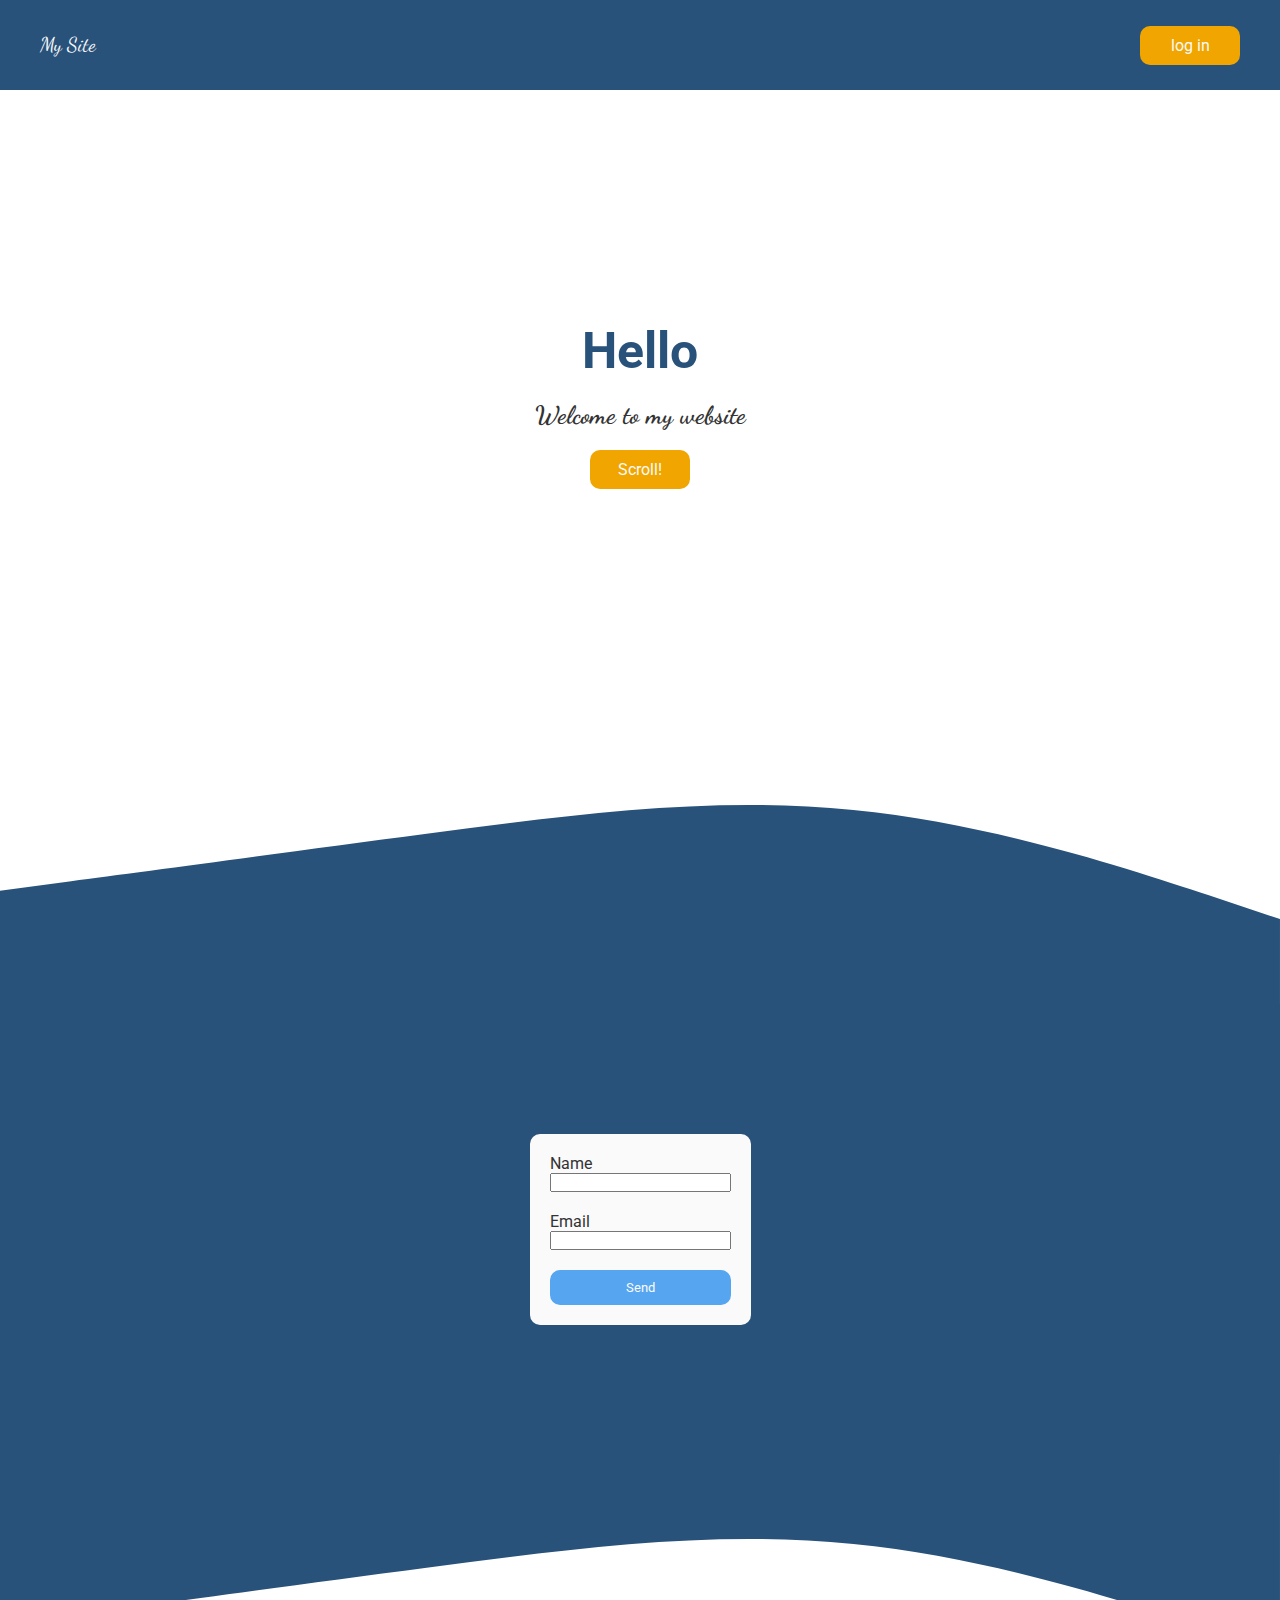
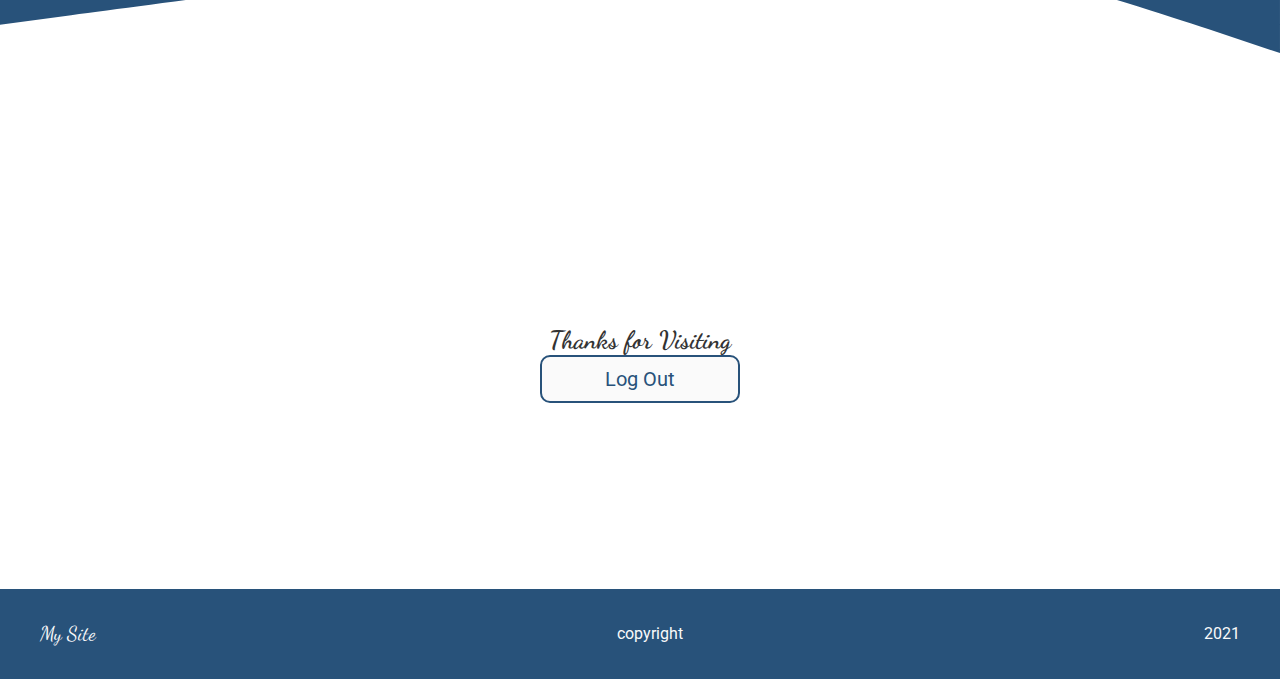
<file: 02-web-fundamentals/04-sass-bem/index.html>
<!DOCTYPE html>
<html lang="en">
<head>
    <meta charset="UTF-8">
    <meta http-equiv="X-UA-Compatible" content="IE=edge">
    <meta name="viewport" content="width=device-width, initial-scale=1.0">
    <title>Sass and BEM</title>
    <link rel="stylesheet" href="main.css">
</head>
<body>

    <nav class="navigation">
        <a href="#" class="logo">My Site</a>
        <a href="#" class="button">log in</a>
    </nav>

    <header class="header">
        <div class="intro">
            <h1 class="intro__heading">Hello</h1>
            <h2 class="intro__subheading">Welcome to my website</h2>
            <a href="#" class="intro__button button">Scroll!</a>
        </div>
    </header>

    <svg class="wave" xmlns="http://www.w3.org/2000/svg" viewBox="0 0 1440 320"><path fill="#28527a" fill-opacity="1" d="M0,192L80,181.3C160,171,320,149,480,128C640,107,800,85,960,101.3C1120,117,1280,171,1360,197.3L1440,224L1440,320L1360,320C1280,320,1120,320,960,320C800,320,640,320,480,320C320,320,160,320,80,320L0,320Z"></path></svg>

    <main class="main">
        <form action="" class="form">
            <label for="name" class="form__label">Name</label>
            <input type="text" name="name" class="form__input">
            <label for="email" class="form__label">Email</label>
            <input type="email" class="form__input">
            <button class="button button--form">Send</button>
        </form>
    </main>

    <svg class="wave" xmlns="http://www.w3.org/2000/svg" viewBox="0 0 1440 320"><path fill="#28527a" fill-opacity="1" d="M0,192L80,181.3C160,171,320,149,480,128C640,107,800,85,960,101.3C1120,117,1280,171,1360,197.3L1440,224L1440,0L1360,0C1280,0,1120,0,960,0C800,0,640,0,480,0C320,0,160,0,80,0L0,0Z"></path></svg>
    
    <section class="section">
        <div class="outro">
            <h1 class="outro__subheading">Thanks for Visiting</h1>
            <button class="outro__button button">Log Out</button>
        </div>
    </section>

    <footer class="navigation">
        <a href="#" class="logo">My Site</a>
        <div class="navigation__copyright">copyright</div>
        <div class="navigation__date">2021</div>
    </footer>
</body>
</html>
</file>
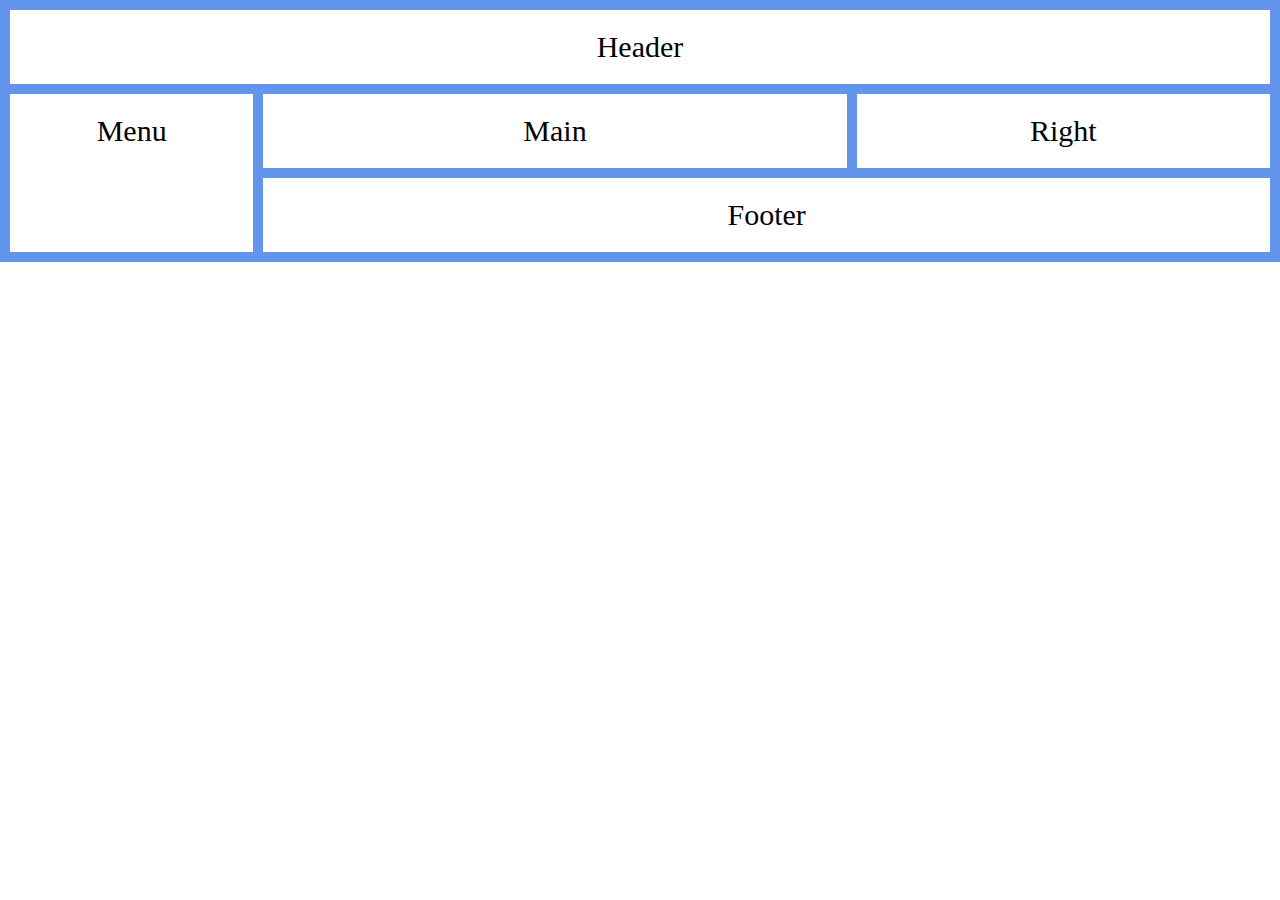
<file: 02-web-fundamentals/05-css-grid/index.html>
<!DOCTYPE html>
<html lang="en">
<head>
    <meta charset="UTF-8">
    <meta http-equiv="X-UA-Compatible" content="IE=edge">
    <meta name="viewport" content="width=device-width, initial-scale=1.0">
    <title>Sandbox</title>
    <link rel="stylesheet" href="styles.css">
</head>
<body>
    
<section>
    <header>Header</header>
    <nav>Menu</nav>
    <main>Main</main>
    <aside>Right</aside>
    <footer>Footer</footer>
</section>

</body>
</html>
</file>
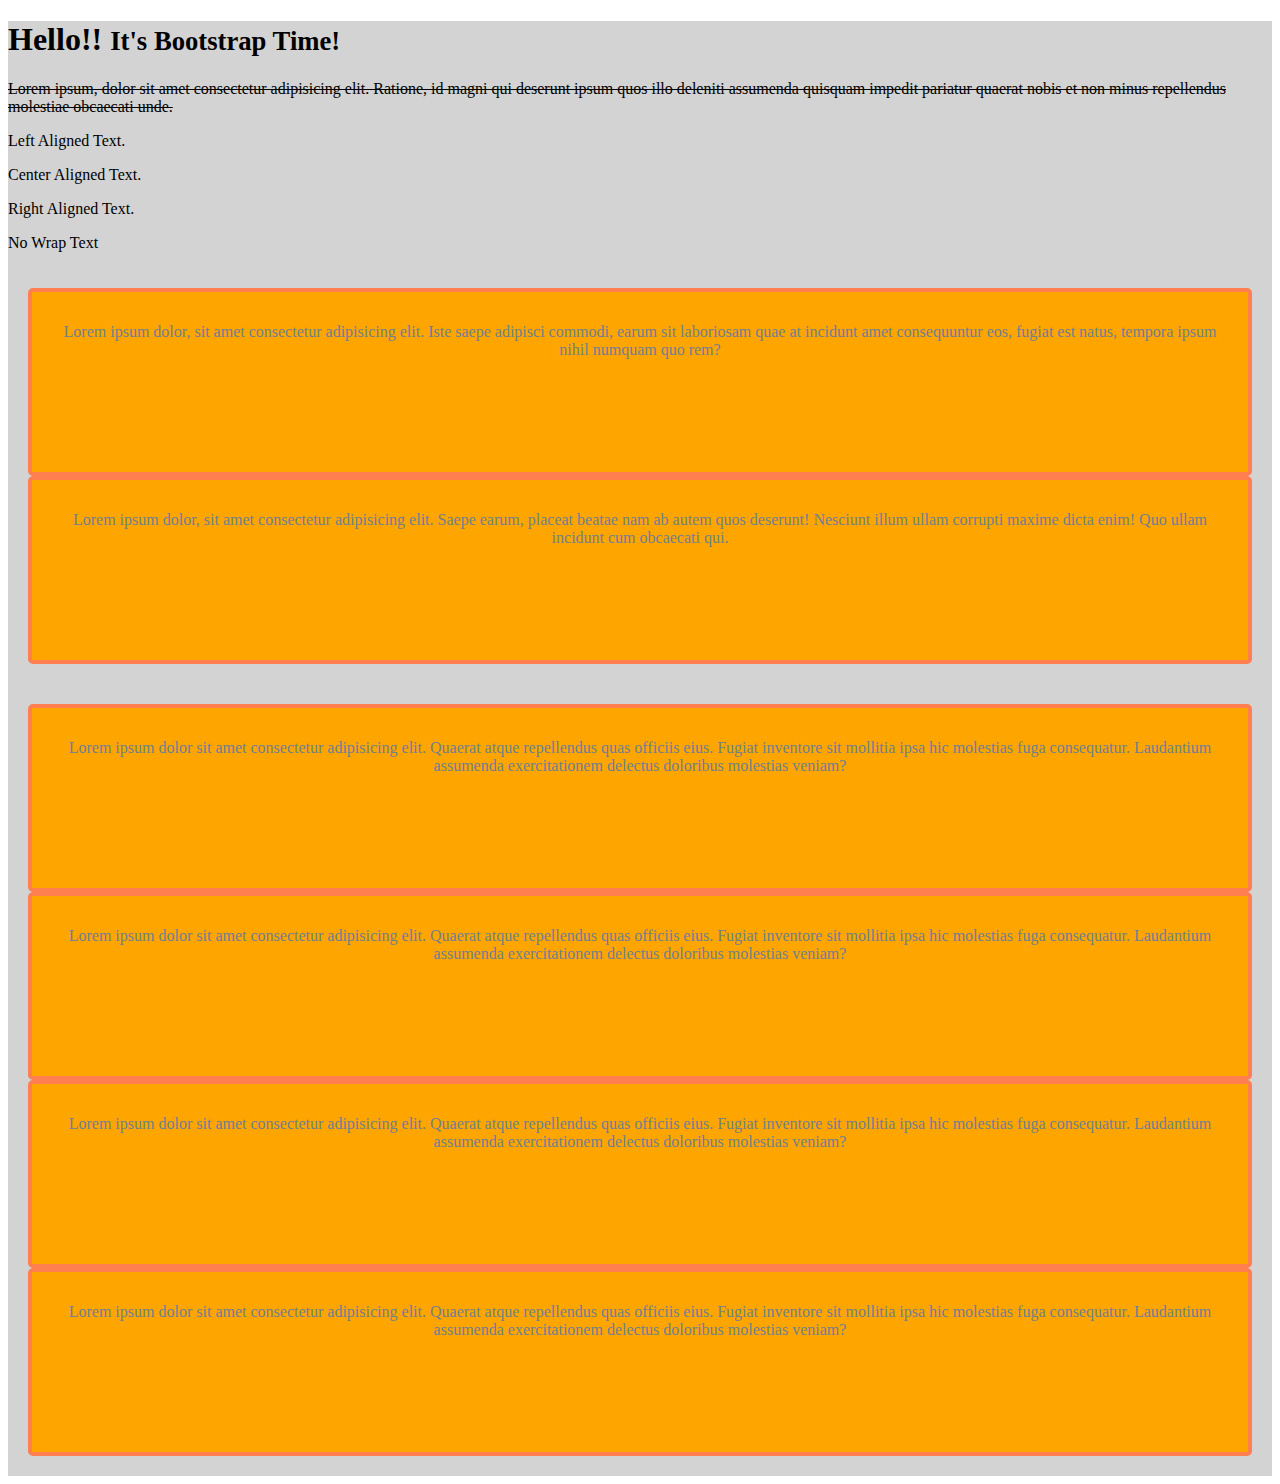
<file: 02-web-fundamentals/06-bootstrap/index.html>
<!DOCTYPE html>
<html lang="en">
  <head>
    <meta charset="UTF-8" />
    <meta http-equiv="X-UA-Compatible" content="IE=edge" />
    <meta name="viewport" content="width=device-width, initial-scale=1.0" />
    <title>Bootstrap</title>
    <link
      rel="stylesheet"
      href="https://cdn.jsdelivr.net/npm/bootstrap@4.5.3/dist/css/bootstrap.min.css"
      integrity="sha384-TX8t27EcRE3e/ihU7zmQxVncDAy5uIKz4rEkgIXeMed4M0jlfIDPvg6uqKI2xXr2"
      crossorigin="anonymous"
    />
    <link rel="stylesheet" href="styles.css" />
  </head>
  <body>
    <div class="container">
      <h1>Hello!! <small>It's Bootstrap Time!</small></h1>

      <del
        ><p>
          Lorem ipsum, dolor sit amet consectetur adipisicing elit. Ratione, id
          magni qui deserunt ipsum quos illo deleniti assumenda quisquam impedit
          pariatur quaerat nobis et non minus repellendus molestiae obcaecati
          unde.
        </p></del
      >

      <p class="text-left text-uppercase">Left Aligned Text.</p>

      <p class="text-center">Center Aligned Text.</p>

      <p class="text-right">Right Aligned Text.</p>

      <p class="text-nowrap">No Wrap Text</p>

      <div class="row">
        <div class="col-8">
          <p>
            Lorem ipsum dolor, sit amet consectetur adipisicing elit. Iste saepe
            adipisci commodi, earum sit laboriosam quae at incidunt amet
            consequuntur eos, fugiat est natus, tempora ipsum nihil numquam quo
            rem?
          </p>
        </div>
        <div class="col-4">
          <p>
            Lorem ipsum dolor, sit amet consectetur adipisicing elit. Saepe
            earum, placeat beatae nam ab autem quos deserunt! Nesciunt illum
            ullam corrupti maxime dicta enim! Quo ullam incidunt cum obcaecati
            qui.
          </p>
        </div>
      </div>

      <div class="row">
        <div class="col-md-3 col-sm-12">
          <p>
            Lorem ipsum dolor sit amet consectetur adipisicing elit. Quaerat
            atque repellendus quas officiis eius. Fugiat inventore sit mollitia
            ipsa hic molestias fuga consequatur. Laudantium assumenda
            exercitationem delectus doloribus molestias veniam?
          </p>
        </div>
        <div class="col-md-3 col-sm-12">
          <p>
            Lorem ipsum dolor sit amet consectetur adipisicing elit. Quaerat
            atque repellendus quas officiis eius. Fugiat inventore sit mollitia
            ipsa hic molestias fuga consequatur. Laudantium assumenda
            exercitationem delectus doloribus molestias veniam?
          </p>
        </div>
        <div class="col-md-3 col-sm-12">
          <p>
            Lorem ipsum dolor sit amet consectetur adipisicing elit. Quaerat
            atque repellendus quas officiis eius. Fugiat inventore sit mollitia
            ipsa hic molestias fuga consequatur. Laudantium assumenda
            exercitationem delectus doloribus molestias veniam?
          </p>
        </div>
        <div class="col-md-3 col-sm-12">
          <p>
            Lorem ipsum dolor sit amet consectetur adipisicing elit. Quaerat
            atque repellendus quas officiis eius. Fugiat inventore sit mollitia
            ipsa hic molestias fuga consequatur. Laudantium assumenda
            exercitationem delectus doloribus molestias veniam?
          </p>
        </div>
      </div>
    </div>
  </body>
</html>
</file>
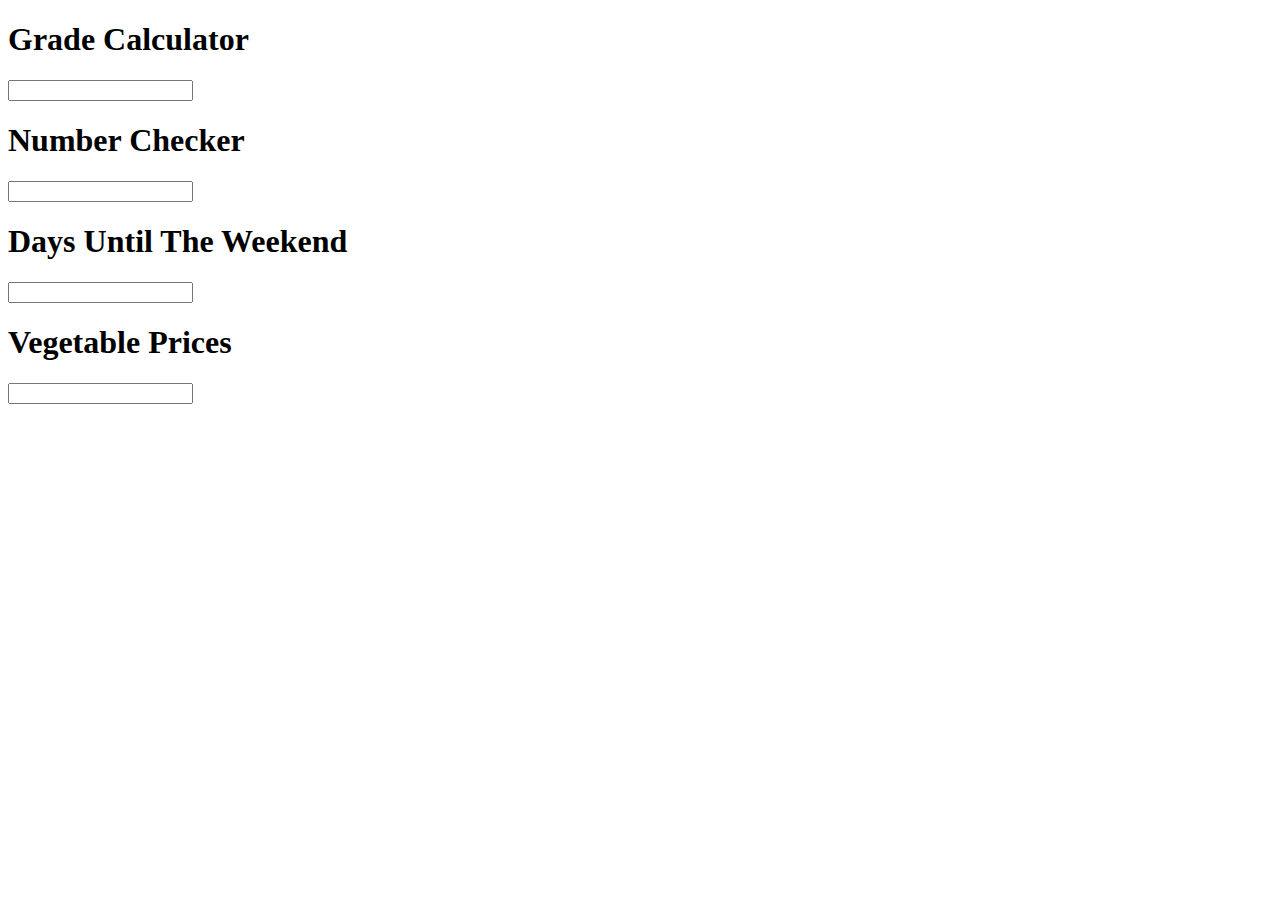
<file: 03-javascript-fundamentals/01-intro/index.html>
<!DOCTYPE html>
<html lang="en">
<head>
    <meta charset="UTF-8">
    <meta http-equiv="X-UA-Compatible" content="IE=edge">
    <meta name="viewport" content="width=device-width, initial-scale=1.0">
    <title>Document</title>
    <script src="script.js"></script>
</head>
<body>
   <div>
       <h1>Grade Calculator</h1>
       <input type="text" onblur="handleCalculateGrade(event)">
   </div>

   <div>
       <h1>Number Checker</h1>
       <input type="number" onblur="handleCheckNumber(event)">
   </div>

   <div>
       <h1>Days Until The Weekend</h1>
       <input type="text" onblur="handleDaysUntilWeekend(event)">
   </div>

   <div>
        <h1>Vegetable Prices</h1>
        <input type="text" onblur="handleVegetablePrices">
   </div>
</body>
</html>
</file>
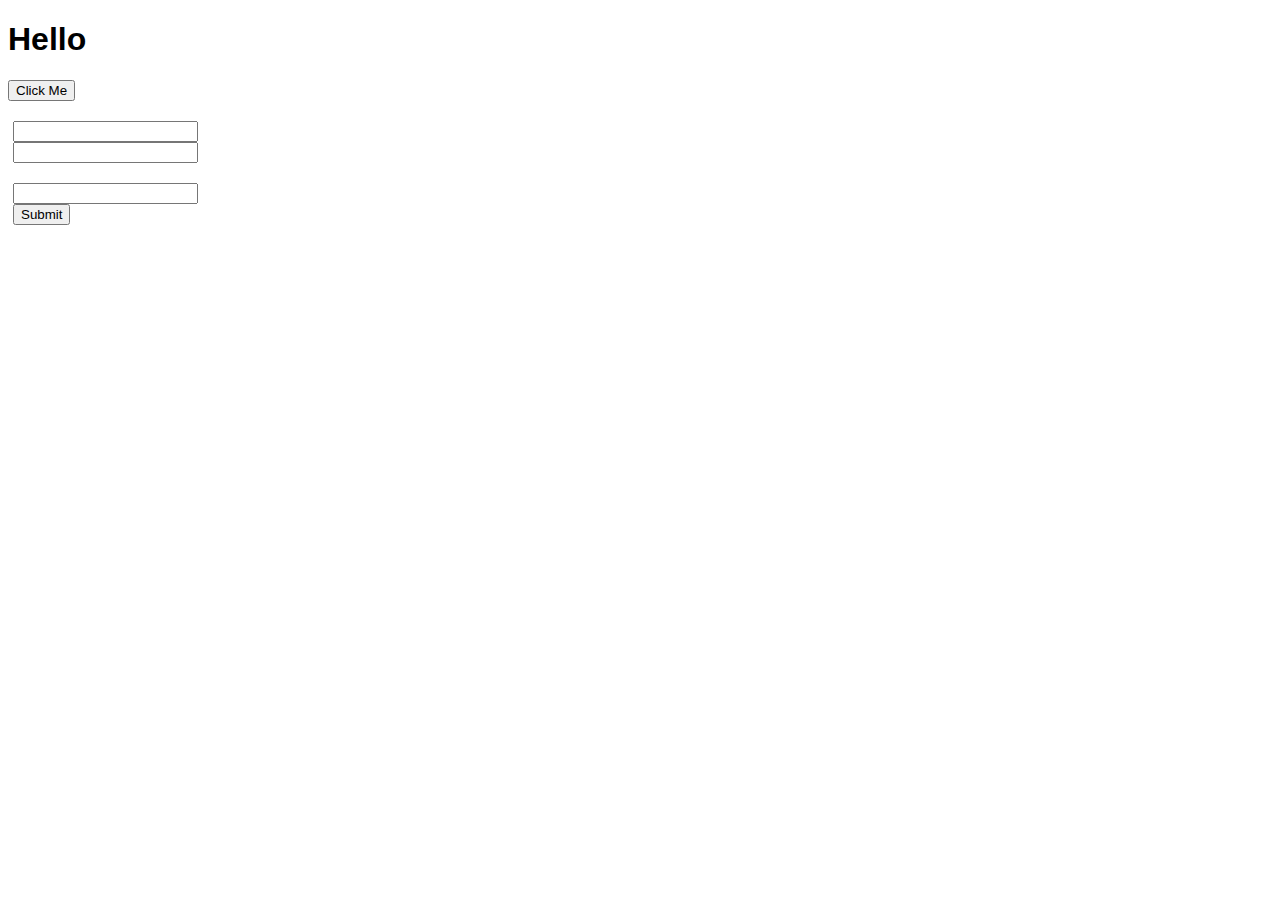
<file: 03-javascript-fundamentals/03-DOM/index.html>
<!DOCTYPE html>
<html lang="en">
<head>
    <meta charset="UTF-8">
    <meta http-equiv="X-UA-Compatible" content="IE=edge">
    <meta name="viewport" content="width=device-width, initial-scale=1.0">
    <title>DOM</title>
    <style>
        *{
            font-family: sans-serif;
        }

        .valid {
            background-color: lightgreen;
            border: 5px, solid, green;
        }

        form {
            margin: 20px 5px;
        }

        form * {
            display: block;
        }
    </style>
</head>
<body>
    <!-- <h1 onmouseover="alert('mouse over')">This is my heading</h1>

    <button onclick="alert('I was clicked')">click me</button>

    <form action="">
        <input onfocus="alert('I was focused')" type="text">
    </form> -->

    <h1 id="heading">Hello</h1>
    <button id="button">Click Me</button>
    <form action="">
        <input type="text" class="text-input">
        <input type="text" class="text-input">
    </form>

    <form action="" id="name-form">
        <input type="text" id="name-input">
        <button>Submit</button>
    </form>

    <ul id="names-list"></ul>
    <script>
     //   console.log(document.getElementById("heading"));
        const heading = document.getElementById("heading");
        const button = document.getElementById("button");

        const textInputs = document.getElementsByClassName("text-input")

        // console.log(heading);
        // heading.innerHTML = "Javascript <span>did this</span>"

        // console.log(button);
        // button.style.backgroundColor = "green";
        // button.innerHTML = "clicked :-)";

        // console.log(textInputs);
        // textInputs[0].value = "The user was here!";
        // textInputs[1].value = "The user was here!";

        // for (let index = 0; index < textInputs.length; index++){
        //     textInputs[index].value = "A loop did this";
        // }

        // htmlElement.addEventListener("event", () => {
        //     ...do something
        // })

        heading.addEventListener("mouseover", () => {
            heading.innerHTML = "Javascript did this";
        });

        heading.addEventListener("mouseleave", () => {
            heading.innerHTML = "Hello";
        })

        button.addEventListener("click", () => {
            button.innerHTML = "Clicked :-)";
            button.style.backgroundColor = "green";
        })

        textInputs[0].addEventListener("focus", () => {
            textInputs[0].classList.add("valid");
        })

        textInputs[1].addEventListener("input", (event) => {
           // console.log(event);
           // event.target.classList.add("valid");
            console.log(event.target.value);
        })

        const nameForm = document.getElementById("name-form");

        nameForm.addEventListener("submit", (event) =>{
            event.preventDefault();
            const namesList = document.getElementById("names-list");

            const inputValue = document.getElementById("name-input").value;

            namesList.innerHTML += `<li>${inputValue}</li>`
        })
    </script>
</body>
</html>
</file>
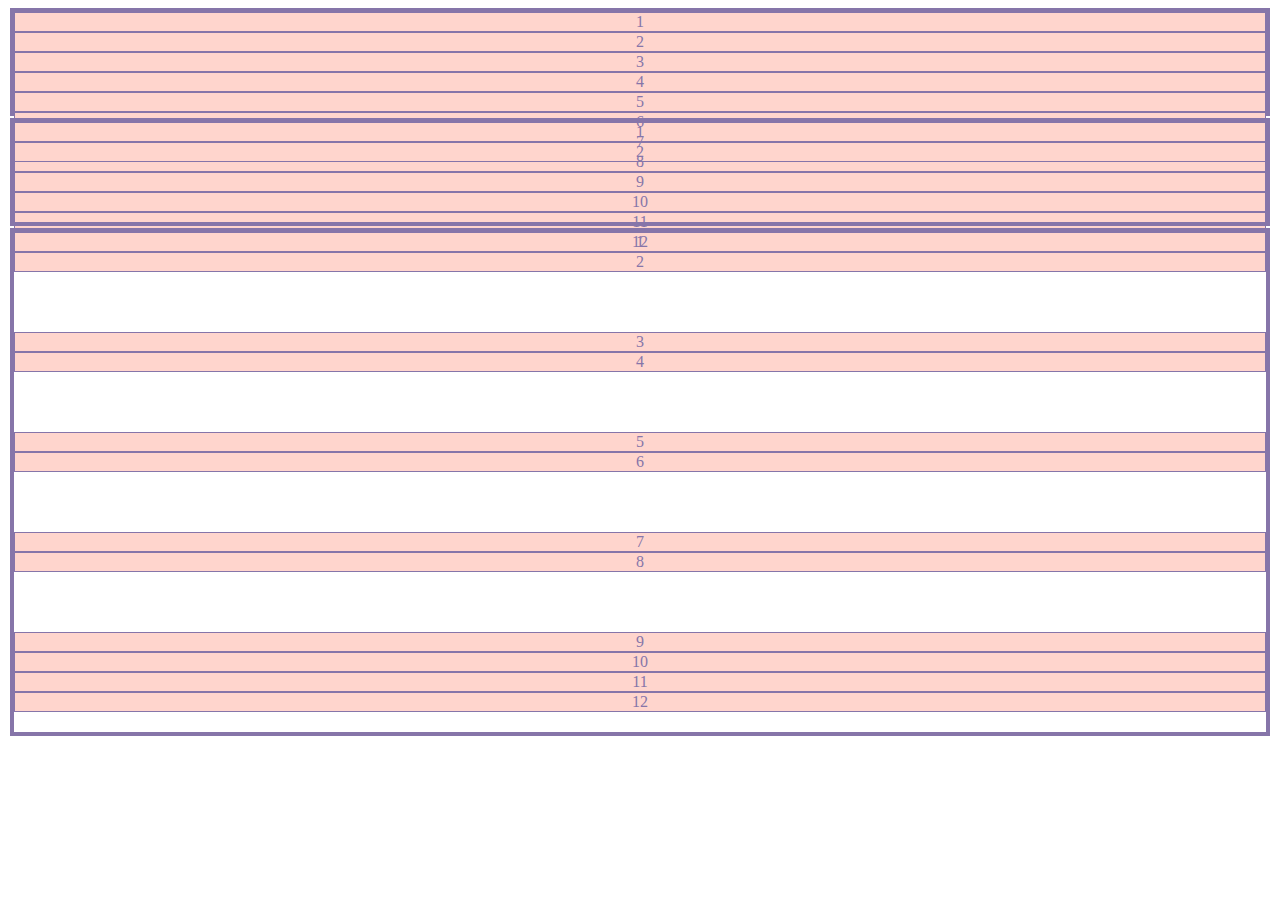
<file: 02-web-fundamentals/06-bootstrap/challenge/index.html>
<!DOCTYPE html>
<html lang="en">
<head>
    <meta charset="UTF-8">
    <meta http-equiv="X-UA-Compatible" content="IE=edge">
    <meta name="viewport" content="width=device-width, initial-scale=1.0">
    <title>Bootstrap Challenge</title>
    <link
      rel="stylesheet"
      href="https://cdn.jsdelivr.net/npm/bootstrap@4.5.3/dist/css/bootstrap.min.css"
      integrity="sha384-TX8t27EcRE3e/ihU7zmQxVncDAy5uIKz4rEkgIXeMed4M0jlfIDPvg6uqKI2xXr2"
      crossorigin="anonymous"
    />
    <link rel="stylesheet" href="style.css">
</head>
<body>
    <div class="container">
        <div class="row">
            <div class="col-1">1</div>
            <div class="col-1">2</div>
            <div class="col-1">3</div>
            <div class="col-1">4</div>
            <div class="col-1">5</div>
            <div class="col-1">6</div>
            <div class="col-1">7</div>
            <div class="col-1">8</div>
            <div class="col-1">9</div>
            <div class="col-1">10</div>
            <div class="col-1">11</div>
            <div class="col-1">12</div>
        </div>
    </div>

    <div class="container">
        <div class="row">
            <div class="col-4">1</div>
            <div class="col-8">2</div>
        </div>
    </div>

    <div class="container">
        <div class="row">
            <div class="col-8">1</div>
            <div class="col-4">2</div>
        </div>
        <div class="row">
            <div class="col-4">3</div>
            <div class="col-8">4</div>
        </div>
        <div class="row">
            <div class="col-8">5</div>
            <div class="col-4">6</div>
        </div>
        <div class="row">
            <div class="col-6">7</div>
            <div class="col-6">8</div>
        </div>
        <div class="row">
            <div class="col-3">9</div>
            <div class="col-3">10</div>
            <div class="col-3">11</div>
            <div class="col-3">12</div>
        </div>
    </div>
</body>
</html>
</file>
<file: 02-web-fundamentals/04-sass-bem/main.css>
@import url("https://fonts.googleapis.com/css2?family=Dancing+Script&family=Roboto&display=swap");
* {
  margin: 0;
  padding: 0;
  box-sizing: border-box;
  font-family: "Roboto", sans-serif;
  color: #333333;
}

a:link,
a:visited {
  text-decoration: none;
}

.navigation {
  height: 10vh;
  background-color: #28527a;
  padding: 0 40px;
  display: flex;
  justify-content: space-between;
  align-items: center;
}
.navigation__copyright {
  color: #fafafa;
}
.navigation__date {
  color: #fafafa;
}

.logo {
  font-family: "Dancing Script", cursive;
  font-size: 20px;
  color: #fafafa;
}

.button {
  display: block;
  width: 100px;
  background-color: #f0a500;
  text-align: center;
  padding: 10px 20px;
  border-radius: 10px;
  color: #fafafa;
  border: none;
}
.button--form {
  width: 100%;
  background-color: #55a5f0;
}
.button--outro {
  background-color: #fafafa;
  color: #28527a;
  border: 1px solid #333333;
  font-size: 15px;
  font-family: "Roboto", sans-serif;
}

.intro {
  text-align: center;
}
.intro__heading {
  color: #28527a;
  font-size: 50px;
}
.intro__subheading {
  font-family: "Dancing Script", cursive;
  font-size: 25px;
  margin: 20px 0;
}
.intro__button {
  margin: 0 auto;
}

.wave {
  vertical-align: top;
}

.form {
  background-color: #fafafa;
  padding: 20px;
  border-radius: 10px;
  display: flex;
  flex-direction: column;
}
.form__input {
  margin-bottom: 20px;
}

.outro {
  text-align: center;
}
.outro__subheading {
  font-family: "Dancing Script", cursive;
  font-size: 25px;
}
.outro__button {
  margin: 0 auto;
  background-color: #fafafa;
  border: 2px solid #28527a;
  color: #28527a;
  width: 200px;
  font-size: 20px;
}

.header {
  height: 70vh;
  display: flex;
  justify-content: center;
  align-items: center;
}

.main {
  height: 50vh;
  background-color: #28527a;
  display: flex;
  justify-content: center;
  align-items: center;
}

.section {
  height: 50vh;
  display: flex;
  justify-content: center;
  align-items: center;
}
</file>
<file: 02-web-fundamentals/05-css-grid/styles.css>
* {
  margin: 0;
  padding: 0;
  box-sizing: border-box;
}

header {
  grid-area: header;
}

nav {
  grid-area: menu;
}

main {
  grid-area: main;
}

aside {
  grid-area: right;
}

footer {
  grid-area: footer;
}

section {
  display: grid;
  grid-template-areas: "header header header header header header" "menu main main main right right" "menu footer footer footer footer footer";
  gap: 10px;
  background-color: cornflowerblue;
  padding: 10px;
}
section > * {
  background-color: white;
  text-align: center;
  padding: 20px 0;
  font-size: 30px;
}
</file>
<file: 02-web-fundamentals/06-bootstrap/styles.css>
[class^="con"] {
    background-color: lightgray;
}

[class^="row"] {
    min-height: 300px;
    padding: 20px;
}

[class^="col"] {
    padding: 15px;
    background-color: orange;
    text-align: center;
    color: slategray;
    border: 4px solid coral;
    min-height: 150px;
    border-radius: 5px;
}
</file>
<file: 02-web-fundamentals/06-bootstrap/challenge/style.css>
[class^="con"]{
    border: 4px solid #8675a9;
    margin: 2px;
}

[class^="row"]{
    height: 100px;
}

[class^="col"]{
    text-align: center;
    background-color: #ffd5cd;
    color: #8675a9;
    border: 1px solid #8675a9;
}
</file>
